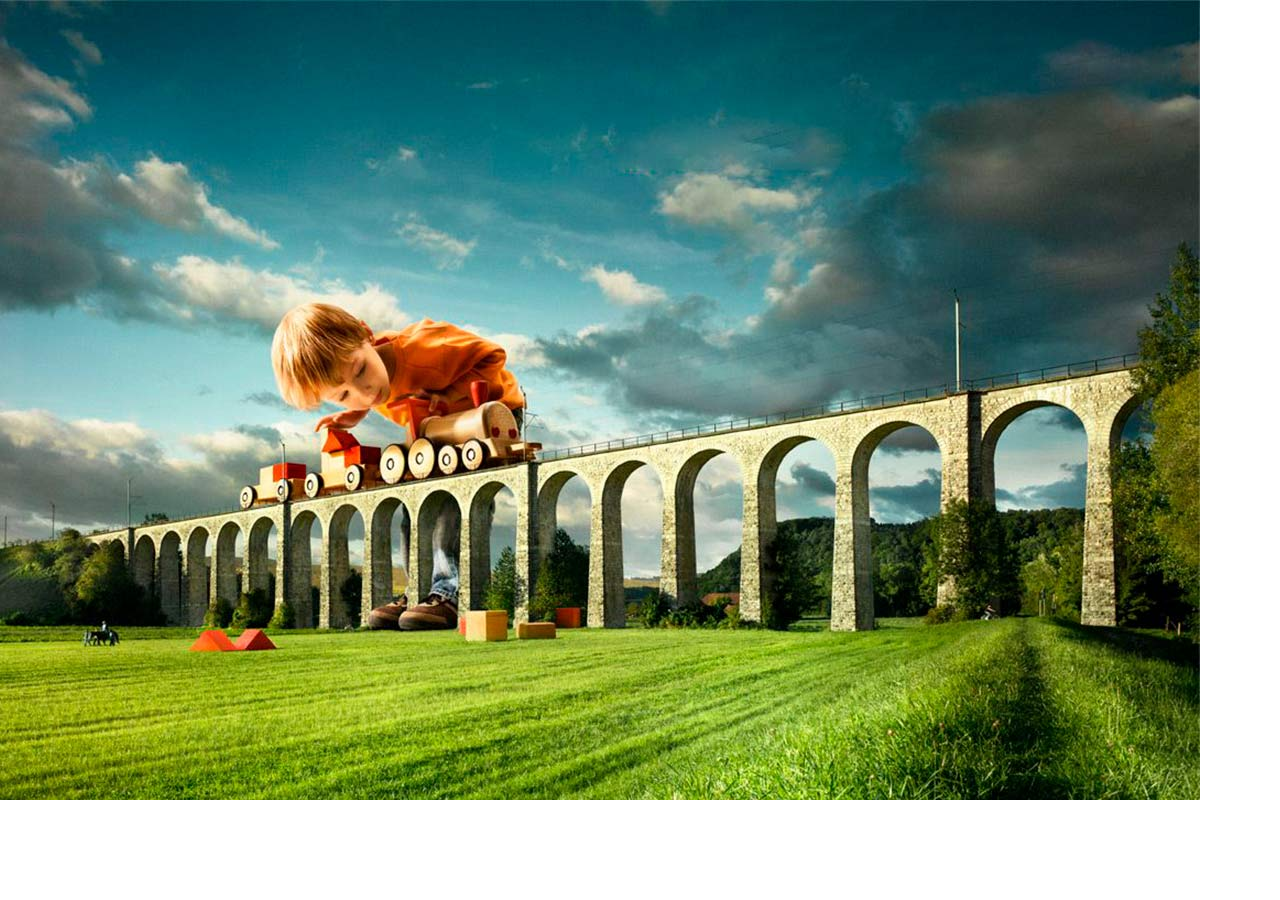
<file: img/diseno_grafico/Phot_M_1.html>
<html>
<head>
<title>Sin título-1</title>
<meta http-equiv="Content-Type" content="text/html; charset=utf-8">
</head>
<body bgcolor="#FFFFFF" leftmargin="0" topmargin="0" marginwidth="0" marginheight="0">
<!-- Save for Web Slices (Sin título-1) -->
<img src="images/Phot_M_1.jpg" width="1200" height="800" alt="">
<!-- End Save for Web Slices -->
</body>
</html>
</file>
